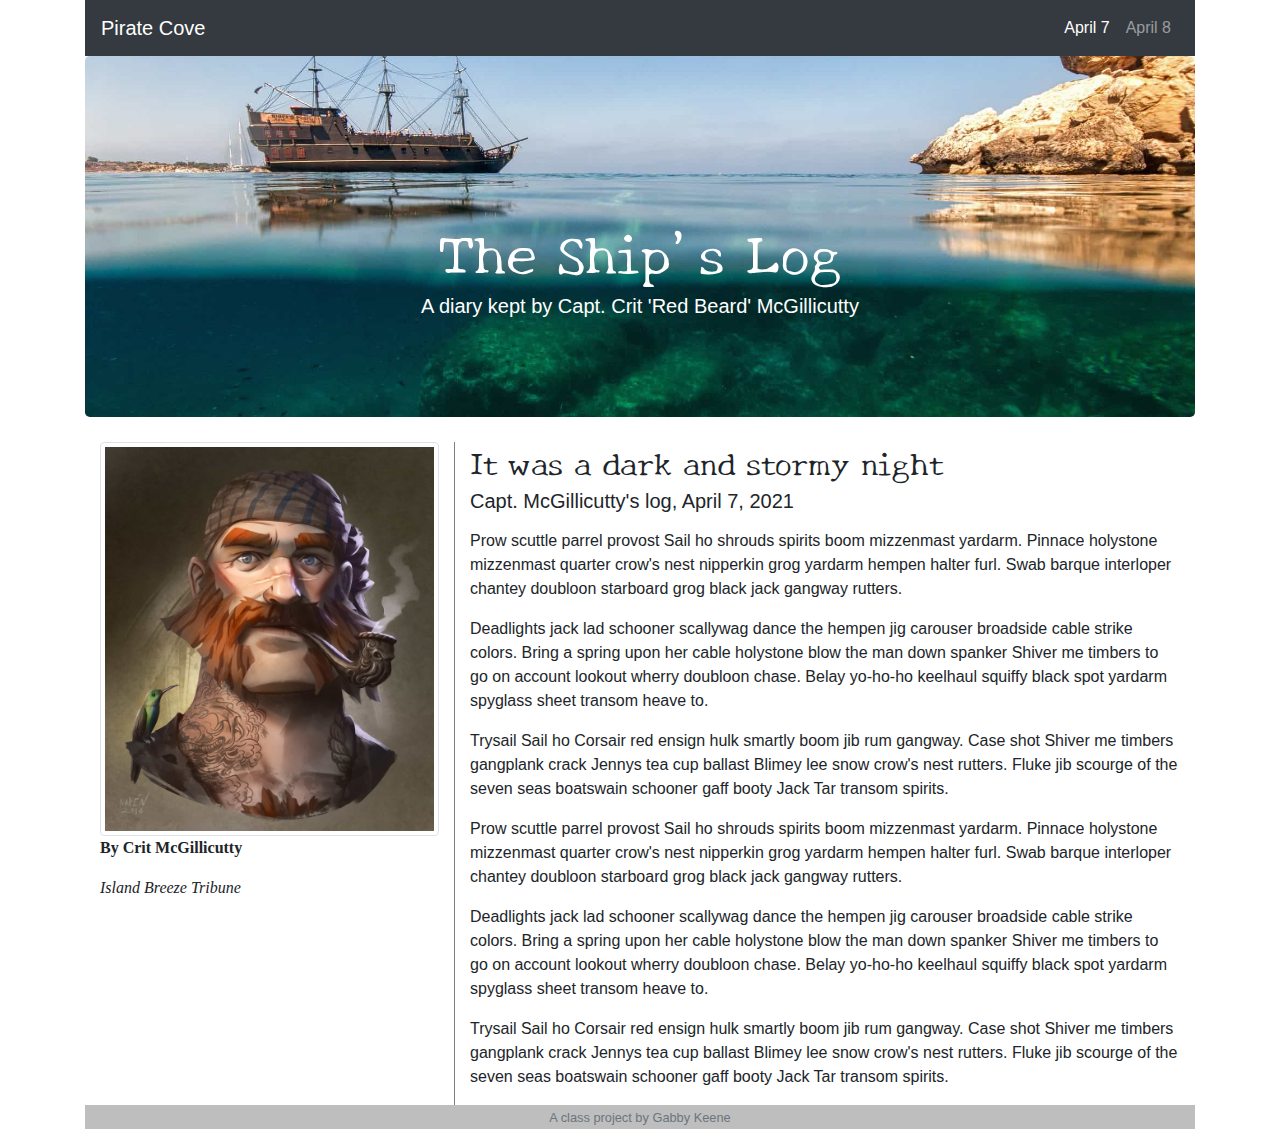
<file: docs/index.html>
<!DOCTYPE html>
<html class="no-js" lang="en">
  <head>
    <title>Bootstrap Practice Gabby Keene</title>
    <meta http-equiv="x-ua-compatible" content="ie=edge">
    <meta name="viewport" content="width=device-width, initial-scale=1.0" />
    <link rel="stylesheet" href="css/styles.css">
    <link rel="preconnect" href="https://fonts.gstatic.com">
    <link href="https://fonts.googleapis.com/css2?family=New+Tegomin&display=swap" rel="stylesheet">
  </head>

  <body>
    <!-- Content starts here -->
    <div class="container">
      <nav class="navbar navbar-expand-sm navbar-dark bg-dark">
        <a class="navbar-brand" href="index.html">Pirate Cove</a>
        <button class="navbar-toggler" type="button" data-toggle="collapse" data-target="#navbarSupportedContent">
          <span class ="navbar-toggler-icon"></span>
        </button>
        
        <div class="collapse navbar-collapse" id="navbarSupportedContent">
          <ul class="navbar-nav ml-auto">
            <li class="nav-item">
              <a class="nav-link active" href="index.html">April 7</a>
            </li>
            <li class="nav-item">
              <a class="nav-link" href="april8.html">April 8</a>
            </li>
          </ul>
        </div>
      </nav>

      <div class="jumbotron">
        <h1 class="display-4">The Ship's Log</h1>
        <p class="lead">A diary kept by Capt. Crit 'Red Beard' McGillicutty</p>
        </p>
      </div>

    <article class="container">
      <section>
        <div class="row">
          <div class="col-sm-6 col-md-4 left-rail">
            <img src="img/piratephotos/pirate.jpg" alt="pirate character" class="img-fluid img-thumbnail">
            <p class="byline"> By Crit McGillicutty</p>
            <p class="title">Island Breeze Tribune</p>
          </div>
          <div class="col-sm-6 col-md-8 story rail">
              <h2>It was a dark and stormy night</h2>
              <h5>Capt. McGillicutty's log, April 7, 2021</h5>
              <p class="lead-in">
                <p>Prow scuttle parrel provost Sail ho shrouds spirits boom mizzenmast yardarm. Pinnace holystone mizzenmast quarter crow's nest nipperkin grog yardarm hempen halter furl. Swab barque interloper chantey doubloon starboard grog black jack gangway rutters.</p>

                <p>Deadlights jack lad schooner scallywag dance the hempen jig carouser broadside cable strike colors. Bring a spring upon her cable holystone blow the man down spanker Shiver me timbers to go on account lookout wherry doubloon chase. Belay yo-ho-ho keelhaul squiffy black spot yardarm spyglass sheet transom heave to.</p>

                <p>Trysail Sail ho Corsair red ensign hulk smartly boom jib rum gangway. Case shot Shiver me timbers gangplank crack Jennys tea cup ballast Blimey lee snow crow's nest rutters. Fluke jib scourge of the seven seas boatswain schooner gaff booty Jack Tar transom spirits.</p>

                <p>Prow scuttle parrel provost Sail ho shrouds spirits boom mizzenmast yardarm. Pinnace holystone mizzenmast quarter crow's nest nipperkin grog yardarm hempen halter furl. Swab barque interloper chantey doubloon starboard grog black jack gangway rutters.</p>
                
                <p>Deadlights jack lad schooner scallywag dance the hempen jig carouser broadside cable strike colors. Bring a spring upon her cable holystone blow the man down spanker Shiver me timbers to go on account lookout wherry doubloon chase. Belay yo-ho-ho keelhaul squiffy black spot yardarm spyglass sheet transom heave to.</p>

                <p>Trysail Sail ho Corsair red ensign hulk smartly boom jib rum gangway. Case shot Shiver me timbers gangplank crack Jennys tea cup ballast Blimey lee snow crow's nest rutters. Fluke jib scourge of the seven seas boatswain schooner gaff booty Jack Tar transom spirits.</p>
              </p>
          </div>
      </div>
    </section>
  </article>

        <footer>
          <small class="text-muted">A class project by Gabby Keene</small>
        </footer>
      
        

    <!-- Closing scripts here -->
    <script src="js/jquery.js"></script>
    <script src="js/popper.js"></script>
    <script src="js/bootstrap.js"></script>
  </body>
</html>
</file>
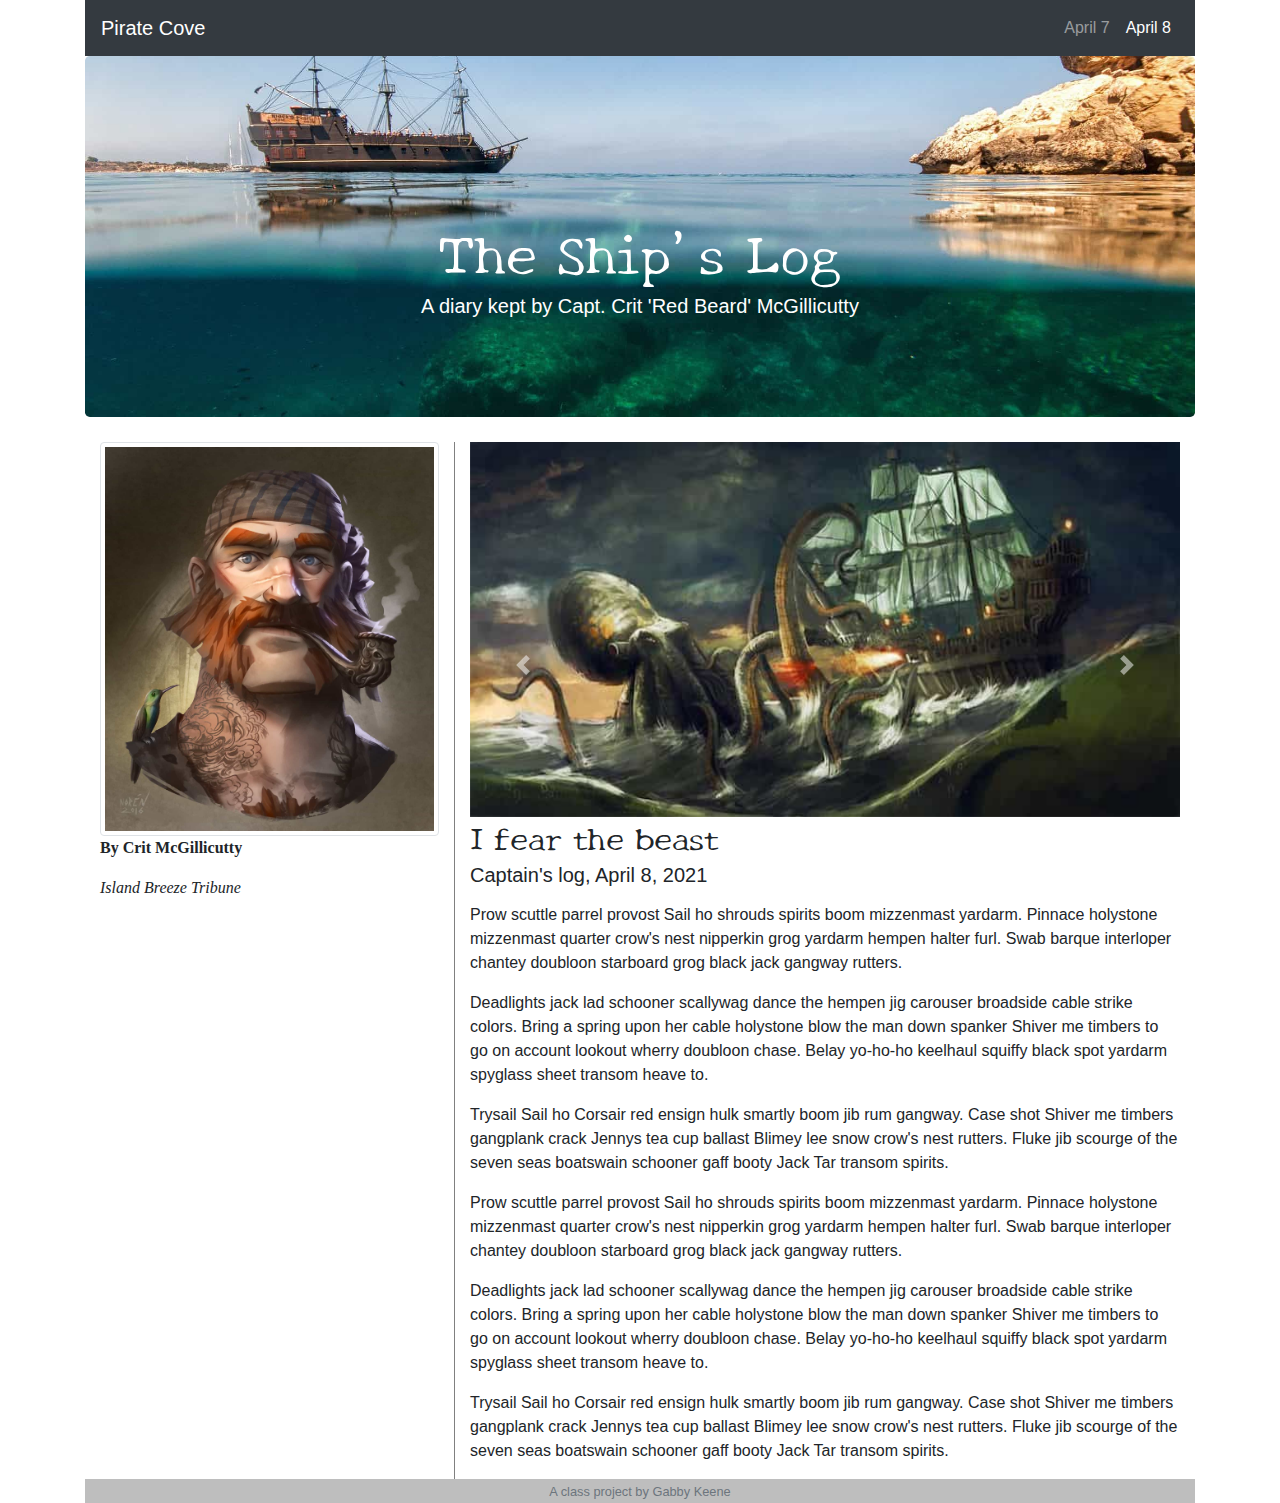
<file: docs/april8.html>
<!DOCTYPE html>
<html class="no-js" lang="en">
  <head>
    <title>Bootstrap Practice Gabby Keene</title>
    <meta http-equiv="x-ua-compatible" content="ie=edge">
    <meta name="viewport" content="width=device-width, initial-scale=1.0" />
    <link rel="stylesheet" href="css/styles.css">
    <link rel="preconnect" href="https://fonts.gstatic.com">
    <link href="https://fonts.googleapis.com/css2?family=New+Tegomin&display=swap" rel="stylesheet">
  </head>

  <body>
    <!-- Content starts here -->
    <div class="container">
      <nav class="navbar navbar-expand-sm navbar-dark bg-dark">
        <a class="navbar-brand" href="index.html">Pirate Cove</a>
        <button class="navbar-toggler" type="button" data-toggle="collapse" data-target="#navbarSupportedContent">
          <span class ="navbar-toggler-icon"></span>
        </button>
        
        <div class="collapse navbar-collapse" id="navbarSupportedContent">
          <ul class="navbar-nav ml-auto">
            <li class="nav-item">
              <a class="nav-link" href="index.html">April 7</a>
            </li>
            <li class="nav-item">
              <a class="nav-link active" href="april8.html">April 8</a>
            </li>
          </ul>
        </div>
      </nav>

      <div class="jumbotron">
        <h1 class="display-4">The Ship's Log</h1>
        <p class="lead">A diary kept by Capt. Crit 'Red Beard' McGillicutty</p>
      </div>

    <article class="container">
      <section>
        <div class="row">
          <div class="col-sm-6 col-md-4 left-rail">
            <img src="img/piratephotos/pirate.jpg" alt="pirate character" class="img-fluid img-thumbnail">
             <p class="byline"> By Crit McGillicutty</p>
             <p class="title">Island Breeze Tribune</p>
          </div>
          <div class="col-sm-6 col-md-8 story rail">
            <div id="carouselExampleIndicators" class="carousel slide" data-ride="carousel">
              <ol class="carousel-indicators">
                  <li data-target="#carouselExampleIndicators" data-slide-to="0" class="active"></li>
                    <li data-target="#carouselExampleIndicators" data-slide-to="1"></li>
                   <li data-target="#carouselExampleIndicators" data-slide-to="2"></li>
              </ol>
            <div class="carousel-inner">
              <div class="carousel-item active">
                  <img src="img/piratephotos/kraken01.jpg" class="d-block w-100" alt="kraken1">
              </div>
              <div class="carousel-item">
                  <img src="img/piratephotos/kraken02.jpg" class="d-block w-100" alt="kraken2">
              </div>
               <div class="carousel-item">
                  <img src="img/piratephotos/kraken03.jpg" class="d-block w-100" alt="kraken3">
               </div>
            </div>
               <a class="carousel-control-prev" href="#carouselExampleIndicators" role="button" data-slide="prev">
                 <span class="carousel-control-prev-icon" aria-hidden="true"></span>
                 <span class="sr-only">Previous</span>
               </a>
                <a class="carousel-control-next" href="#carouselExampleIndicators" role="button" data-slide="next">
                 <span class="carousel-control-next-icon" aria-hidden="true"></span>
                 <span class="sr-only">Next</span>
               </a>
            
                    <h2>I fear the beast</h2>
                    <h5>Captain's log, April 8, 2021</h5>
            </div>
              <p class="lead-in">
                <p>Prow scuttle parrel provost Sail ho shrouds spirits boom mizzenmast yardarm. Pinnace holystone mizzenmast quarter crow's nest nipperkin grog yardarm hempen halter furl. Swab barque interloper chantey doubloon starboard grog black jack gangway rutters.</p>

                <p>Deadlights jack lad schooner scallywag dance the hempen jig carouser broadside cable strike colors. Bring a spring upon her cable holystone blow the man down spanker Shiver me timbers to go on account lookout wherry doubloon chase. Belay yo-ho-ho keelhaul squiffy black spot yardarm spyglass sheet transom heave to.</p>

                <p>Trysail Sail ho Corsair red ensign hulk smartly boom jib rum gangway. Case shot Shiver me timbers gangplank crack Jennys tea cup ballast Blimey lee snow crow's nest rutters. Fluke jib scourge of the seven seas boatswain schooner gaff booty Jack Tar transom spirits.</p>

                <p>Prow scuttle parrel provost Sail ho shrouds spirits boom mizzenmast yardarm. Pinnace holystone mizzenmast quarter crow's nest nipperkin grog yardarm hempen halter furl. Swab barque interloper chantey doubloon starboard grog black jack gangway rutters.</p>
                
                <p>Deadlights jack lad schooner scallywag dance the hempen jig carouser broadside cable strike colors. Bring a spring upon her cable holystone blow the man down spanker Shiver me timbers to go on account lookout wherry doubloon chase. Belay yo-ho-ho keelhaul squiffy black spot yardarm spyglass sheet transom heave to.</p>

                <p>Trysail Sail ho Corsair red ensign hulk smartly boom jib rum gangway. Case shot Shiver me timbers gangplank crack Jennys tea cup ballast Blimey lee snow crow's nest rutters. Fluke jib scourge of the seven seas boatswain schooner gaff booty Jack Tar transom spirits.</p>
              </p>
          </div>
      </div>
    </section>
  </article>

        <footer>
          <small class="text-muted">A class project by Gabby Keene</small>
        </footer>
      
        

    <!-- Closing scripts here -->
    <script src="js/jquery.js"></script>
    <script src="js/popper.js"></script>
    <script src="js/bootstrap.js"></script>
  </body>
</html>
</file>
